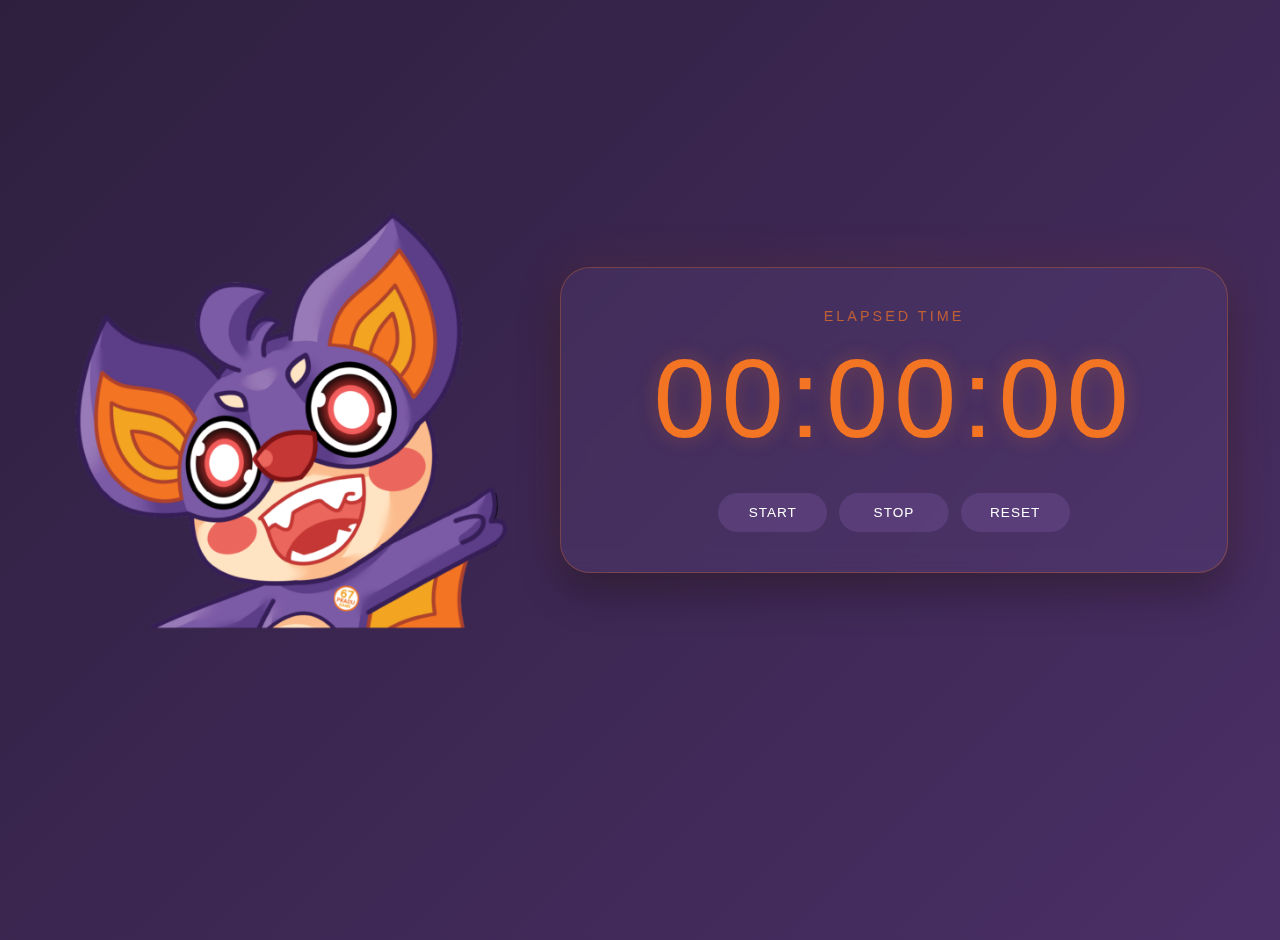
<file: Demo/test.html>
<!DOCTYPE html>
<html>
<head>
    <style>
        body {
            margin: 0;
            padding: 20px;
            min-height: 100vh;
            background: linear-gradient(135deg, #2E1F3E 0%, #4A2F66 100%);
            color: white;
            font-family: -apple-system, BlinkMacSystemFont, 'Segoe UI', Roboto, Oxygen, Ubuntu, Cantarell, sans-serif;
            display: flex;
            justify-content: center;
        }

        .container {
            width: 100%;
            max-width: 1400px;
            position: relative;
            height: 800px;
        }

        .game-window {
            width: 100%;
            height: 100%;
            position: relative;
            display: flex;
            align-items: center;
        }

        .mascot-area {
            width: 450px;
            height: 650px;
            margin-left: 1rem;
            min-width: 15rem;
            min-height: auto;
        }

        .mascot {
            width: 100%;
            height: 100%;
            object-fit: contain;
        }

        .placeholder-mascot {
            width: 100%;
            height: 100%;
            background: rgba(123, 91, 166, 0.1);
            border: 1px solid rgba(123, 91, 166, 0.3);
            border-radius: 20px;
            display: flex;
            justify-content: center;
            align-items: center;
            font-size: 1.2em;
            color: rgba(255, 255, 255, 0.3);
        }

        .dialogue-container {
            flex: 1;
            position: relative;
            padding-right: 2rem;
        }

        .dialogue-box {
            background: rgba(123, 91, 166, 0.15);
            border: 1px solid rgba(243, 116, 34, 0.3);
            border-radius: 30px;
            padding: 40px;
            position: relative;
            box-shadow: 0 20px 40px rgba(0, 0, 0, 0.3),
                        0 0 50px rgba(243, 116, 34, 0.1);
            backdrop-filter: blur(10px);
        }

        .timer-display {
            font-size: 7em;
            font-weight: 300;
            text-align: center;
            color: #F37422;
            text-shadow: 0 0 20px rgba(243, 116, 34, 0.3);
            letter-spacing: 0.05em;
            margin: 20px 0 30px 0;
            font-feature-settings: "tnum";
            font-variant-numeric: tabular-nums;
        }

        .controls {
            display: flex;
            gap: 12px;
            justify-content: center;
            margin-top: 30px;
            padding: 0 20%;
        }

        .btn {
            flex: 1;
            color: white;
            border: none;
            padding: 12px 0;
            border-radius: 25px;
            cursor: pointer;
            font-size: 0.85em;
            letter-spacing: 1px;
            text-transform: uppercase;
            font-weight: 500;
            transition: all 0.4s cubic-bezier(0.16, 1, 0.3, 1);
            background: rgba(123, 91, 166, 0.2);
            backdrop-filter: blur(10px);
            position: relative;
        }

        .btn:hover {
            background: rgba(243, 116, 34, 0.2);
            transform: translateY(-1px);
        }

        .btn:active {
            transform: translateY(0);
        }

        .keyboard-shortcut {
            position: absolute;
            top: -20px;
            left: 50%;
            transform: translateX(-50%);
            font-size: 0.75em;
            color: rgba(255, 255, 255, 0.5);
            background: rgba(123, 91, 166, 0.3);
            padding: 2px 8px;
            border-radius: 10px;
            pointer-events: none;
        }

        .time-label {
            text-align: center;
            font-size: 0.9em;
            text-transform: uppercase;
            letter-spacing: 3px;
            color: rgba(243, 116, 34, 0.7);
            margin-bottom: -10px;
            font-weight: 400;
        }

        .shortcut-guide {
            position: absolute;
            bottom: 20px;
            left: 50%;
            transform: translateX(-50%);
            text-align: center;
            font-size: 0.9em;
            color: rgba(255, 255, 255, 0.5);
        }

        .container {
            width: 100%;
            max-width: 1400px;
            position: relative;
            height: 800px;
        }

        .game-window {
            width: 100%;
            height: 100%;
            position: relative;
            display: flex;
            align-items: center;
        }

        .mascot-area {
            width: 450px;
            height: 650px;
            margin-left: 50px;
        }

        .placeholder-mascot {
            width: 100%;
            height: 100%;
            background: rgba(123, 91, 166, 0.1);
            border: 1px solid rgba(123, 91, 166, 0.3);
            border-radius: 20px;
            display: flex;
            justify-content: center;
            align-items: center;
            font-size: 1.2em;
            color: rgba(255, 255, 255, 0.3);
        }

        .dialogue-container {
            flex: 1;
            position: relative;
            padding-left: 40px;
        }

        .dialogue-box {
            background: rgba(123, 91, 166, 0.15);
            border: 1px solid rgba(243, 116, 34, 0.3);
            border-radius: 30px;
            padding: 40px;
            position: relative;
            box-shadow: 0 20px 40px rgba(0, 0, 0, 0.3),
                        0 0 50px rgba(243, 116, 34, 0.1);
            backdrop-filter: blur(10px);
        }

        .timer-display {
            font-size: 7em;
            font-weight: 300;
            text-align: center;
            color: #F37422;
            text-shadow: 0 0 20px rgba(243, 116, 34, 0.3);
            letter-spacing: 0.05em;
            margin: 20px 0 30px 0;
            font-feature-settings: "tnum";
            font-variant-numeric: tabular-nums;
        }

        .controls {
            display: flex;
            gap: 12px;
            justify-content: center;
            margin-top: 30px;
            padding: 0 20%;
        }

        .btn {
            flex: 1;
            color: white;
            border: none;
            padding: 12px 0;
            border-radius: 25px;
            cursor: pointer;
            font-size: 0.85em;
            letter-spacing: 1px;
            text-transform: uppercase;
            font-weight: 500;
            transition: all 0.4s cubic-bezier(0.16, 1, 0.3, 1);
            background: rgba(123, 91, 166, 0.2);
            backdrop-filter: blur(10px);
            position: relative;
        }

        .btn:hover, .btn.selected {
            background: rgba(243, 116, 34, 0.2);
            transform: translateY(-1px);
        }

        .btn:active {
            transform: translateY(0);
        }

        .time-label {
            text-align: center;
            font-size: 0.9em;
            text-transform: uppercase;
            letter-spacing: 3px;
            color: rgba(243, 116, 34, 0.7);
            margin-bottom: -10px;
            font-weight: 400;
        }
  

        .timer-display {
            font-size: 7em;
            font-weight: 300;
            text-align: center;
            color: #F37422;
            text-shadow: 0 0 20px rgba(243, 116, 34, 0.3);
            letter-spacing: 0.05em;
            margin: 20px 0 30px 0;
            font-feature-settings: "tnum";
            font-variant-numeric: tabular-nums;
        }

        .controls {
            display: flex;
            gap: 12px;
            justify-content: center;
            margin-top: 30px;
            padding: 0 20%;
        }

        .btn {
            flex: 1;
            color: white;
            border: none;
            padding: 12px 0;
            border-radius: 25px;
            cursor: pointer;
            font-size: 0.85em;
            letter-spacing: 1px;
            text-transform: uppercase;
            font-weight: 500;
            transition: all 0.4s cubic-bezier(0.16, 1, 0.3, 1);
            background: rgba(123, 91, 166, 0.2);
            backdrop-filter: blur(10px);
            position: relative;
        }

        .btn:hover, .btn.selected {
            background: rgba(243, 116, 34, 0.2);
            transform: translateY(-1px);
        }

        .btn:active {
            transform: translateY(0);
        }

        .keyboard-shortcut {
            position: absolute;
            top: -25px;
            left: 50%;
            transform: translateX(-50%);
            font-size: 0.75em;
            color: rgba(255, 255, 255, 0.7);
            background: rgba(243, 116, 34, 0.2);
            padding: 3px 8px;
            border-radius: 8px;
            pointer-events: none;
            display: flex;
            align-items: center;
            gap: 4px;
        }

        .time-label {
            text-align: center;
            font-size: 0.9em;
            text-transform: uppercase;
            letter-spacing: 3px;
            color: rgba(243, 116, 34, 0.7);
            margin-bottom: -10px;
            font-weight: 400;
        }

    </style>
</head>
<body>
    <div class="container">
        <div class="game-window">
            <div class="mascot-area">
                <img src="../Batjii.png" alt="Mascot" style="width: 100%; height: 100%; object-fit: contain;" class="mascot">
            </div>
            <div class="dialogue-container">
                <div class="dialogue-box">
                    <div class="time-label">Elapsed Time</div>
                    <div class="timer-display">00:00:00</div>
                    <div class="controls">
                        <button class="btn btn-start" onclick="startTimer()">
                            Start
                        </button>
                        <button class="btn btn-stop" onclick="stopTimer()">
                            Stop
                        </button>
                        <button class="btn btn-reset" onclick="resetTimer()">
                            Reset
                        </button>
                    </div>
                </div>
            </div>
        </div>
    </div>

    <script>
         let startTime;
        let elapsedTime = 0;
        let timerInterval;
        let isRunning = false;
        let selectedButton = 0;
        const buttons = document.querySelectorAll('.btn');

        function updateDisplay(time) {
            const hours = Math.floor(time / 3600000);
            const minutes = Math.floor((time % 3600000) / 60000);
            const seconds = Math.floor((time % 60000) / 1000);
            const display = `${hours.toString().padStart(2, '0')}:${minutes.toString().padStart(2, '0')}:${seconds.toString().padStart(2, '0')}`;
            document.querySelector('.timer-display').textContent = display;
        }

        function startTimer() {
            if (!isRunning) {
                isRunning = true;
                startTime = Date.now() - elapsedTime;
                timerInterval = setInterval(() => {
                    elapsedTime = Date.now() - startTime;
                    updateDisplay(elapsedTime);
                }, 10);
                document.querySelector('.btn-start').style.display = 'none';
                document.querySelector('.btn-stop').style.display = 'inline-block';
                selectButton(1); // Move selection to stop button
            }
        }

        function stopTimer() {
            if (isRunning) {
                isRunning = false;
                clearInterval(timerInterval);
                document.querySelector('.btn-start').style.display = 'inline-block';
                selectButton(0); 
            }
        }

        function resetTimer() {
            isRunning = false;
            clearInterval(timerInterval);
            elapsedTime = 0;
            updateDisplay(0);
            document.querySelector('.btn-start').style.display = 'inline-block';
            document.querySelector('.btn-stop').style.display = 'inline-block';
            selectButton(0); // Move selection to start button
        }

        function selectButton(index) {
            buttons.forEach(btn => btn.classList.remove('selected'));
            selectedButton = index;
            buttons[selectedButton].classList.add('selected');
        }

        // Keyboard controls
        document.addEventListener('keydown', (event) => {
            if (event.key === 'ArrowLeft') {
                event.preventDefault();
                selectButton(Math.max(0, selectedButton - 1));
            } else if (event.key === 'ArrowRight') {
                event.preventDefault();
                selectButton(Math.min(buttons.length - 1, selectedButton + 1));
            } else if (event.key === ' ' || event.key === 'Enter') {
                event.preventDefault();
                buttons[selectedButton].click();
            }
        });

        // Initial setup
        document.querySelector('.btn-stop').style.display = 'inline-block';
        updateDisplay(0);
    </script>
</body>
</html>
</file>
